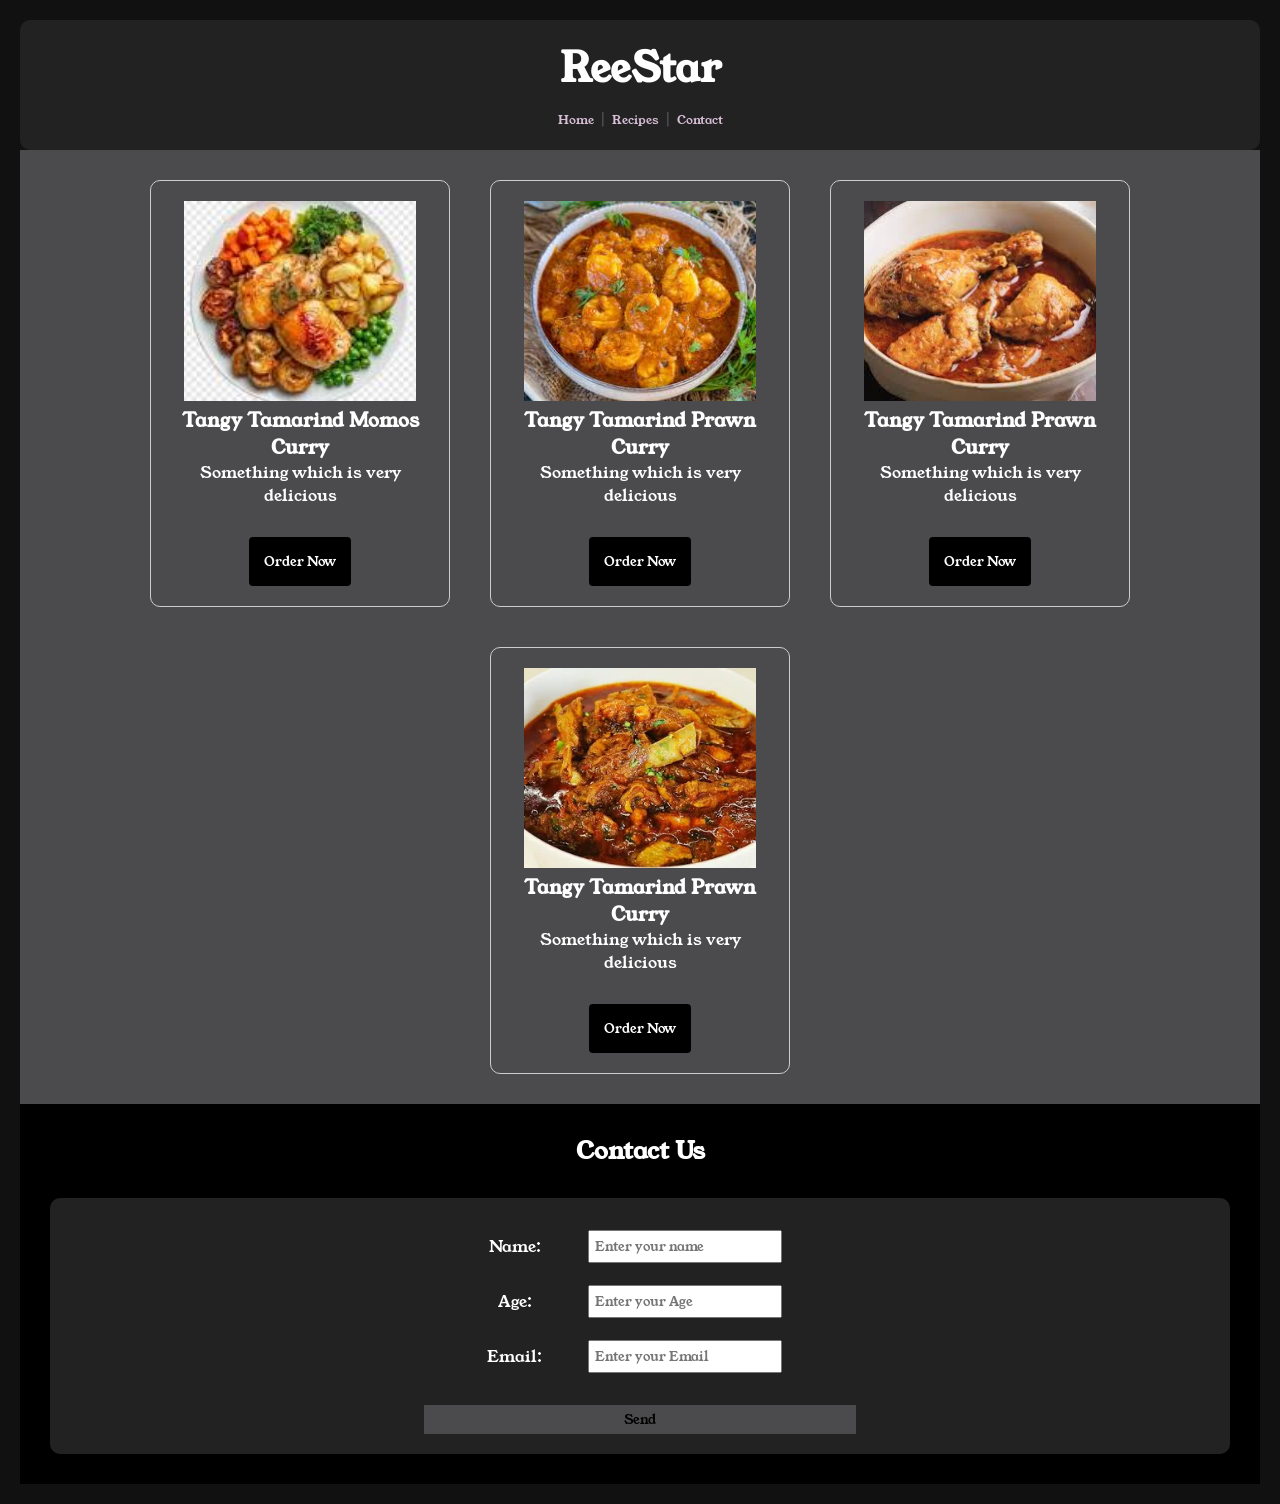
<file: index.html>
<!DOCTYPE html>
<html lang="en">

<head>
    <meta charset="UTF-8">
    <meta name="viewport" content="width=device-width, initial-scale=1.0">
    <title>Reestar</title>
    <link rel="stylesheet" href="index.css">

    <!-- font size and font family added from google fonts -->
    <link rel="preconnect" href="https://fonts.googleapis.com">
    <link rel="preconnect" href="https://fonts.gstatic.com" crossorigin>
    <link href="https://fonts.googleapis.com/css2?family=Young+Serif&display=swap" rel="stylesheet">
</head>

<body>


    <div class="container">

        <div class="section-one">
            <h1 class="section-one__title">ReeStar</h1>
            <p class="section-one__desc">
                <a href="home.html" class="secion-one__home">Home</a> | <a href="receipe.html" class="section-one__recipes">Recipes</a> | <a href="contact.html" class="secion-one__contact">Contact</a>
            </p>
        </div>

        <section class="section-two">
            <div class="card">
                <img src="momos.jfif" alt="Momos" class="momo-img">
                <h3>Tangy Tamarind Momos Curry</h3>
                <p>Something which is very delicious</p>
                <button class="section-two__btn">Order Now</button>
            </div>


            <div class="card">
                <img src="prawn.jfif" alt="Prawn Curry" class="prawn-img">
                <h3>Tangy Tamarind Prawn Curry</h3>
                <p>Something which is very delicious</p>
                <button class="section-two__btn">Order Now</button>
            </div>

            <div class="card">
                <img src="chicken.jfif" alt="chicken Curry" class="chicken-img">
                <h3>Tangy Tamarind Prawn Curry</h3>
                <p>Something which is very delicious</p>
                <button class="section-two__btn">Order Now</button>
            </div>

            <div class="card">
                <img src="mutton" alt="Mutton Curry" class="mutton-img">
                <h3>Tangy Tamarind Prawn Curry</h3>
                <p>Something which is very delicious</p>
                <button class="section-two__btn">Order Now</button>
            </div>

        </section>

        <section class="section-three">

            <h2 class="section-three__title">Contact Us</h2>
            <form class="contact-form">
                <table class="section-three__table">
                    <tr>
                        <td class="section-three__name">Name:</td>
                        <td><input type="text" placeholder="Enter your name"></td>
                    </tr>
                    <tr>
                        <td class="section-three__age">Age:</td>
                        <td><input type="number" placeholder="Enter your Age"></td>
                    </tr>
                    <tr>
                        <td class="section-three__email">Email:</td>
                        <td><input type="email" placeholder="Enter your Email"></td>
                    </tr>
                </table>
                <button type="button" class="submit-btn">Send</button>

            </form>

        </section>



    </div>



</body>

</html>
</file>
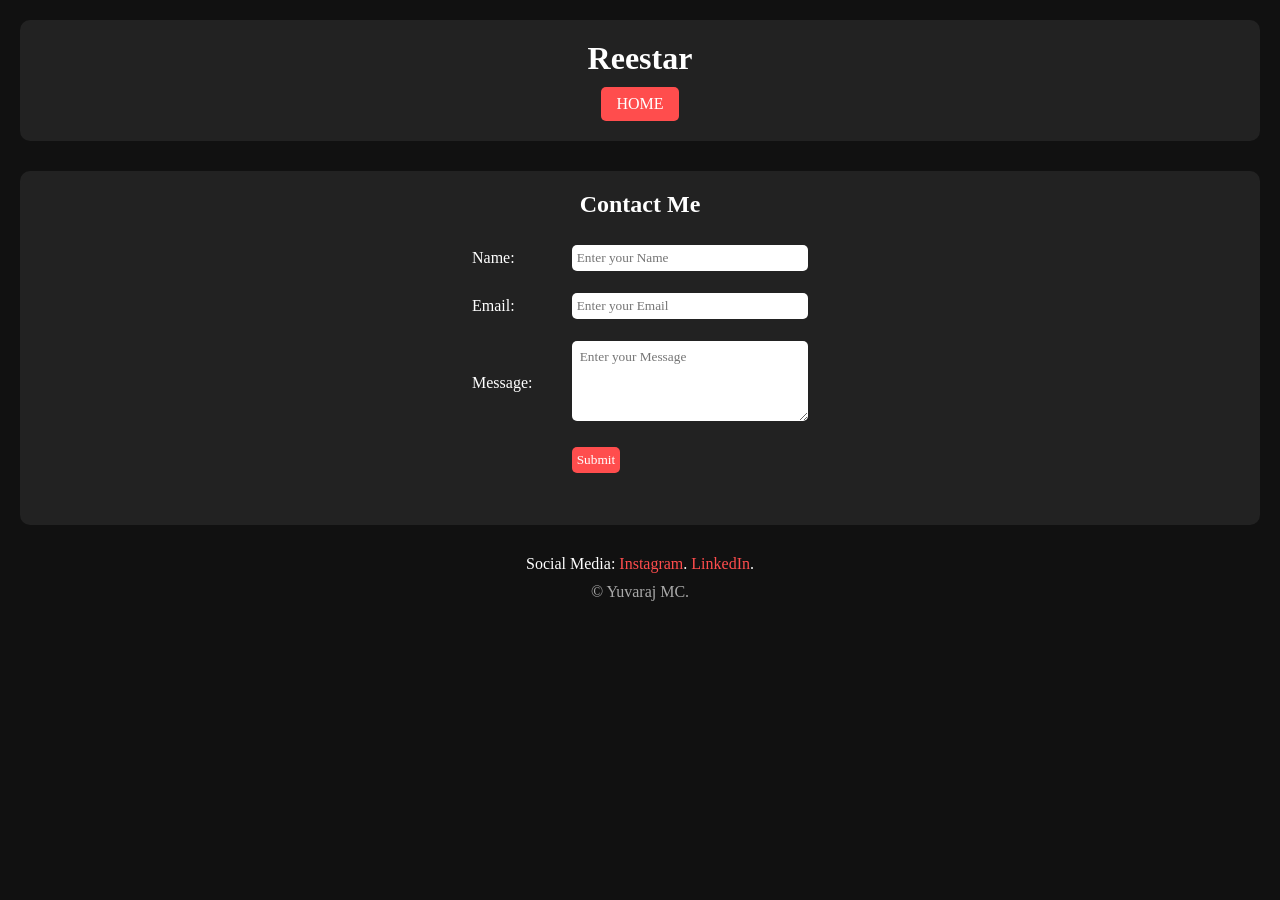
<file: contact.html>
<!DOCTYPE html>
<html lang="en">

<head>
    <meta charset="UTF-8">
    <meta name="viewport" content="width=device-width, initial-scale=1.0">
    <title>contact</title>
    <link rel="stylesheet" href="index.css">
</head>

<body>
    <div class="container">

        <div class="section-one">
            <h1 class="section-one__name">Reestar</h1>
            <p class="section-one__role"></p>
            <a class="section-one__contact" href="index.html">HOME</a>
        </div>



        <div class="contact-form">
            <h2  class="contact-me">Contact Me</h2>

            <form>
                <table>
                    <tr>
                        <td>Name:</td>
                        <td><input type="text" placeholder="Enter your Name" class="contact-form__input"></td>
                    </tr>
                    <tr>
                        <td>Email:</td>
                        <td><input type="email" placeholder="Enter your Email" class="contact-form__input"></td>
                    </tr>
                    <tr>
                        <td>Message:</td>
                        <td><textarea placeholder="Enter your Message" class="contact-form__textarea"></textarea></td>
                    </tr>
                    <tr>
                        <td></td>
                        <td><input type="submit" value="Submit" class="contact-form__submit"></td>
                    </tr>
                </table>
            </form>

        </div>

        <div class="section-five">
            <p class="section-five__title">Social Media:
                <a href="https://www.instagram.com/">Instagram</a>.
                <a href="https://www.linkedin.com/">LinkedIn</a>.
            </p>

            <p class="section-five__desc">&copy; Yuvaraj MC.</p>
        </div>

    </div>



</body>

</html>
</file>
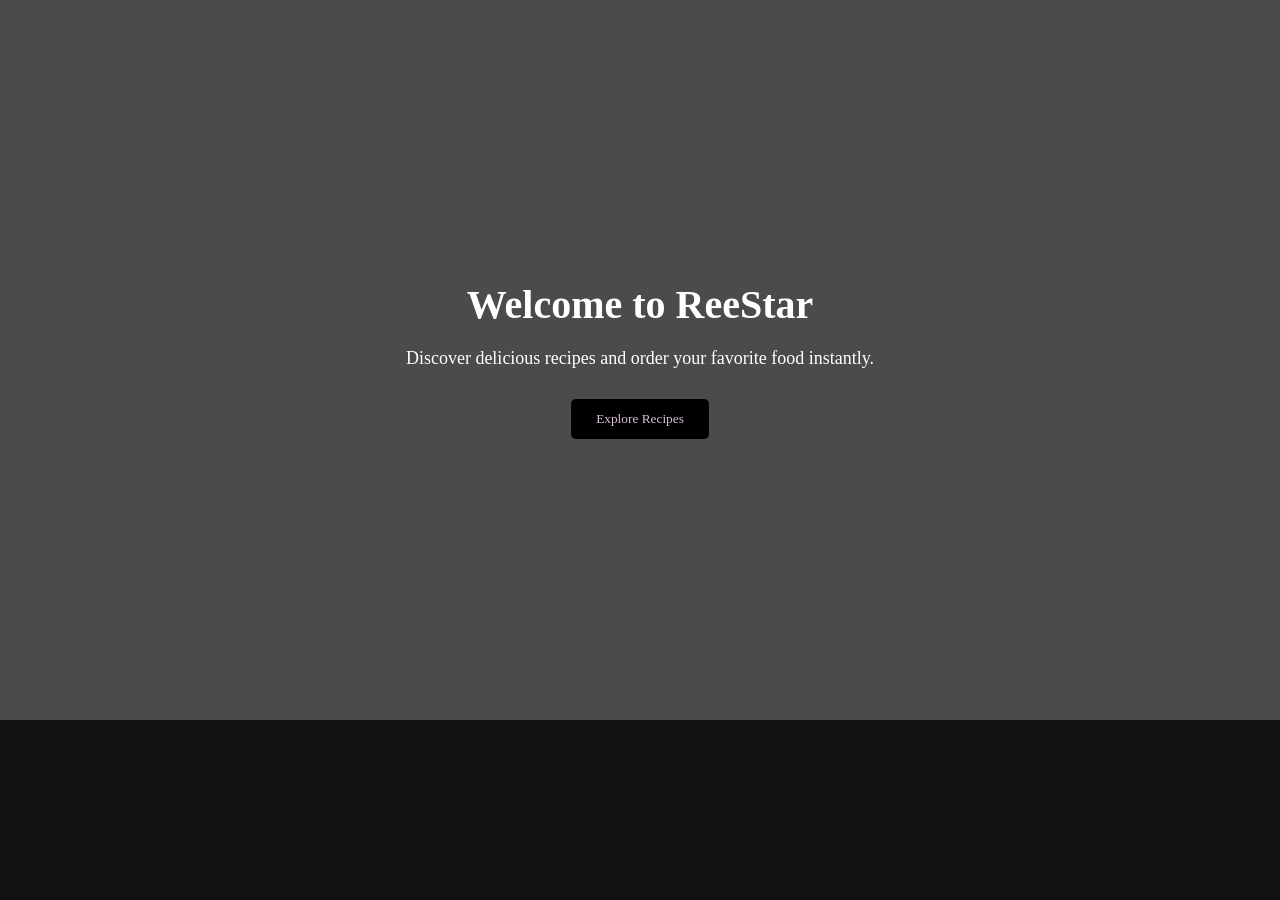
<file: home.html>
<!DOCTYPE html>
<html lang="en">

<head>
    <meta charset="UTF-8">
    <meta name="viewport" content="width=device-width, initial-scale=1.0">
    <title>Home</title>
    <link rel="stylesheet" href="index.css">
</head>

<body>
    <section class="section-home" id="home">
        <div class="home-content">
            <h2 class="home-title">Welcome to ReeStar</h2>
            <p class="home-desc">
                Discover delicious recipes and order your favorite food instantly.
            </p>
            <button class="home-btn" ><a href="receipe.html" class="btn"> Explore Recipes</a></button>
        </div>
    </section>

</body>

</html>
</file>
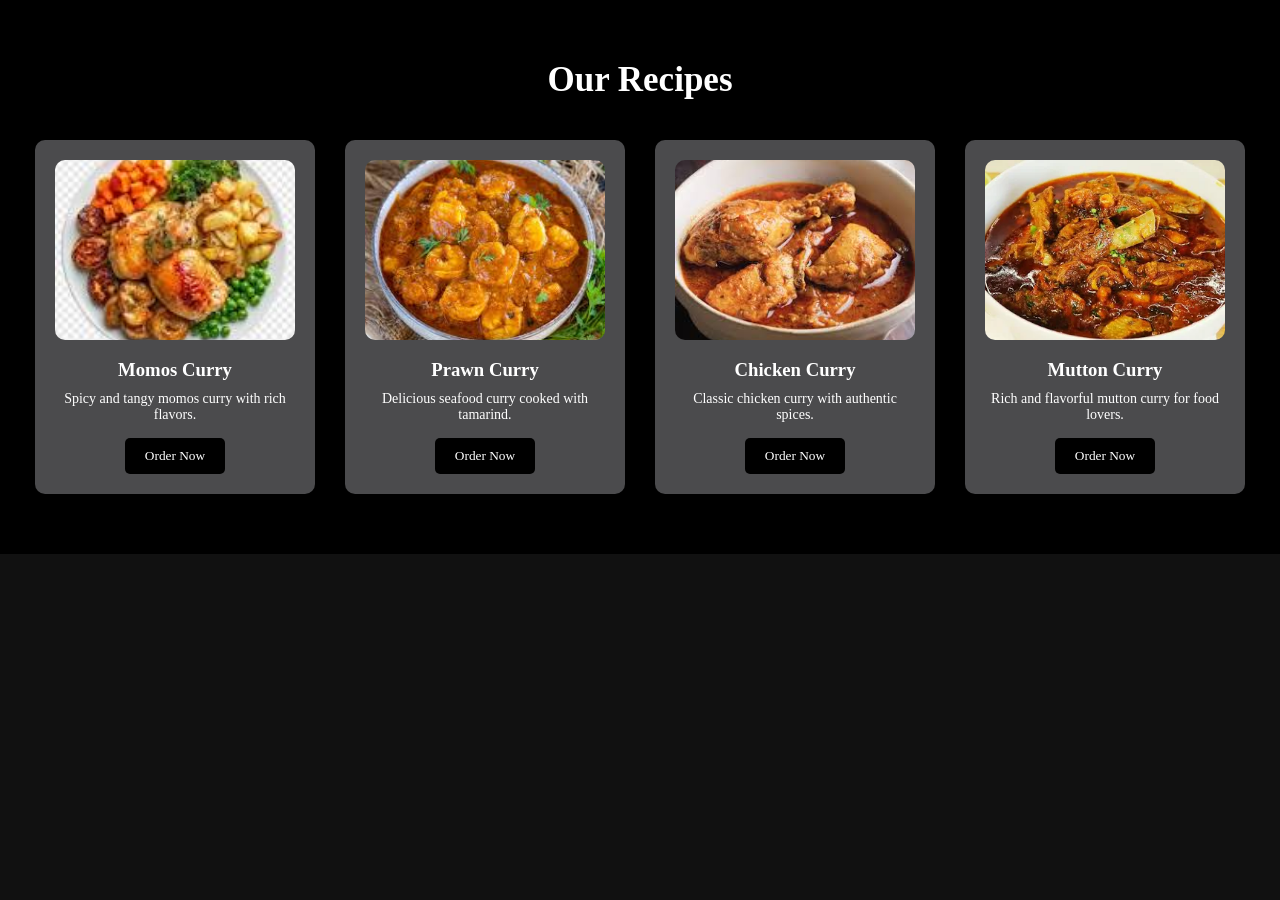
<file: receipe.html>
<!DOCTYPE html>
<html lang="en">
<head>
    <meta charset="UTF-8">
    <meta name="viewport" content="width=device-width, initial-scale=1.0">
    <title>Receipe</title>
    <link rel="stylesheet" href="index.css">
</head>
<body>
    <section class="section-recipes" id="recipes">

    <h2 class="recipes-title">Our Recipes</h2>

    <div class="recipes-container">

        <div class="recipe-card">
            <img src="momos.jfif" alt="Momos">
            <h3>Momos Curry</h3>
            <p>Spicy and tangy momos curry with rich flavors.</p>
            <button>Order Now</button>
        </div>

        <div class="recipe-card">
            <img src="prawn.jfif" alt="Prawn">
            <h3>Prawn Curry</h3>
            <p>Delicious seafood curry cooked with tamarind.</p>
            <button>Order Now</button>
        </div>

        <div class="recipe-card">
            <img src="chicken.jfif" alt="Chicken">
            <h3>Chicken Curry</h3>
            <p>Classic chicken curry with authentic spices.</p>
            <button>Order Now</button>
        </div>

        <div class="recipe-card">
            <img src="mutton" alt="Mutton">
            <h3>Mutton Curry</h3>
            <p>Rich and flavorful mutton curry for food lovers.</p>
            <button>Order Now</button>
        </div>

    </div>

</section>
    
</body>
</html>
</file>
<file: index.css>
* {
    margin: 0;
    padding: 0;
    box-sizing: border-box;
    font-family: 'Young Serif', serif;
}

.section-one {
    background-color: black;
    color: #4B4B4D;
    padding: 20px;
    text-align: center;
    
}

.secion-one__home , .section-one__recipes , .secion-one__contact {
    text-decoration: none;
    color: thistle;
    font-size: 12px;
}

.section-one__title {
    font-size: 40px;
    color: white;
    margin-bottom: 10px;
}


.section-two {
    display: flex;
    justify-content: center;   /* horizontal center */
    align-items: center;       /* vertical center */
    gap: 40px;
    padding: 30px;
    background-color: #4B4B4D;
    flex-wrap: wrap;           /* responsive */
    text-align: center;
}



.momo-img{
    width: 90%;
    height: 200px;
    object-fit: cover;
}
.chicken-img{
    width: 90%;
    height: 200px;
    object-fit: cover;
}

.mutton-img{
    width: 90%;
    height: 200px;
    object-fit: cover;
}

.prawn-img{
    width: 90%;
    height: 200px;
    object-fit: cover;
}

.card {
    border: 1px solid #ccc;
    color: white;
    padding: 20px;
    width: 300px;
    text-align: center;
    border-radius: 10px;
    
}

.card button {
    margin-top: 30px;
    padding: 15px 15px;
    background-color: black;
    color: white;
    border: none;
    border-radius: 4px;
    cursor: pointer;
}


.section-three{
    background-color: black;
    text-align: center;
    color: white;
     padding: 30px;
}

.contact-form{
                margin-top: 10px;
}

.contact-form table{
    margin: 0 auto;
    margin-bottom: 20px;
}

.contact-form input{
    padding: 5px;
}

.submit-btn{
    background-color: #4B4B4D;
    color: black;
    border: none;
    cursor: pointer;
    padding: 5px 200px;

}

.card:hover {
    transform: scale(1.05);
     transition: 0.2s;    /*Hover effect click on cards */
}


/* Home page code */

.section-home {
    background-color: #4B4B4D;
    color: white;
    height: 80vh;
    display: flex;
    justify-content: center;
    align-items: center;
    text-align: center;
}

.btn{
     text-decoration: none;
     color: thistle;
}

.home-content {
    max-width: 600px;
}

.home-title {
    font-size: 40px;
    margin-bottom: 20px;
}

.home-desc {
    font-size: 18px;
    margin-bottom: 30px;
}

.home-btn {
    padding: 12px 25px;
    background-color: black;
    color: white;
    border: none;
    border-radius: 5px;
    cursor: pointer;
}

.home-btn:hover {
    background-color: tomato;
    color: black;
    transition: 0.3s;
}

html {
    scroll-behavior: smooth;
}


/* Recipe page code */

.section-recipes {
    background-color: black;
    color: white;
    padding: 60px 20px;
    text-align: center;
}

.recipes-title {
    font-size: 35px;
    margin-bottom: 40px;
}

.recipes-container {
    display: flex;
    justify-content: center;
    flex-wrap: wrap;
    gap: 30px;
}

.recipe-card {
    background-color: #4B4B4D;
    width: 280px;
    padding: 20px;
    border-radius: 10px;
    text-align: center;
}

.recipe-card img {
    width: 100%;
    height: 180px;
    object-fit: cover;
    border-radius: 10px;
}

.recipe-card h3 {
    margin: 15px 0 10px;
}

.recipe-card p {
    font-size: 14px;
    margin-bottom: 15px;
}

.recipe-card button {
    padding: 10px 20px;
    background-color: black;
    color: white;
    border: none;
    border-radius: 5px;
    cursor: pointer;
}

.recipe-card button:hover {
    background-color: white;
    color: black;
    transition: 0.3s;
}


/* contact page code */

/* Reset */
* {
    margin: 0;
    padding: 0;
    box-sizing: border-box;
}

/* Body */
body {
    font-family: Arial, sans-serif;
    background-color: #111;
    color: #fff;
}

/* Container */
.container {
    padding: 20px;
}

/* Section One (Header) */
.section-one {
    background-color: #222;
    padding: 20px;
    text-align: center;
    border-radius: 10px;
}

.section-one__name {
    color: #fff;
    font-size: 32px;
    margin-bottom: 5px;
}

.section-one__role {
    color: #aaa;
    margin-bottom: 10px;
}

.section-one__contact {
    text-decoration: none;
    color: #fff;
    background-color: #ff4d4d;
    padding: 8px 15px;
    border-radius: 5px;
    display: inline-block;
}

.section-one__contact:hover {
    background-color: #ff1a1a;
}

/* Contact Form */
.contact-form {
    margin-top: 30px;
    background-color: #222;
    padding: 20px;
    border-radius: 10px;
}

.contact-me{
    text-align: center;
}

.contact-form h2 {
    margin-bottom: 15px;
}

.contact-form table {
    width: 30%;
}

.contact-form td {
    padding: 10px;
}

/* Inputs */
.contact-form__input,
.contact-form__textarea {
    width: 100%;
    padding: 8px;
    border: none;
    border-radius: 5px;
    outline: none;
}

.contact-form__textarea {
    height: 80px;
}

/* Submit Button */
.contact-form__submit {
    background-color: #ff4d4d;
    color: white;
    padding: 8px 15px;
    border: none;
    border-radius: 5px;
    cursor: pointer;
}

.contact-form__submit:hover {
    background-color: #ff1a1a;
}

/* Footer */
.section-five {
    margin-top: 30px;
    text-align: center;
}

.section-five__title a {
    text-decoration: none;
    color: #ff4d4d;
}

.section-five__title a:hover {
    text-decoration: underline;
}

.section-five__desc {
    margin-top: 10px;
    color: #aaa;
}
</file>
